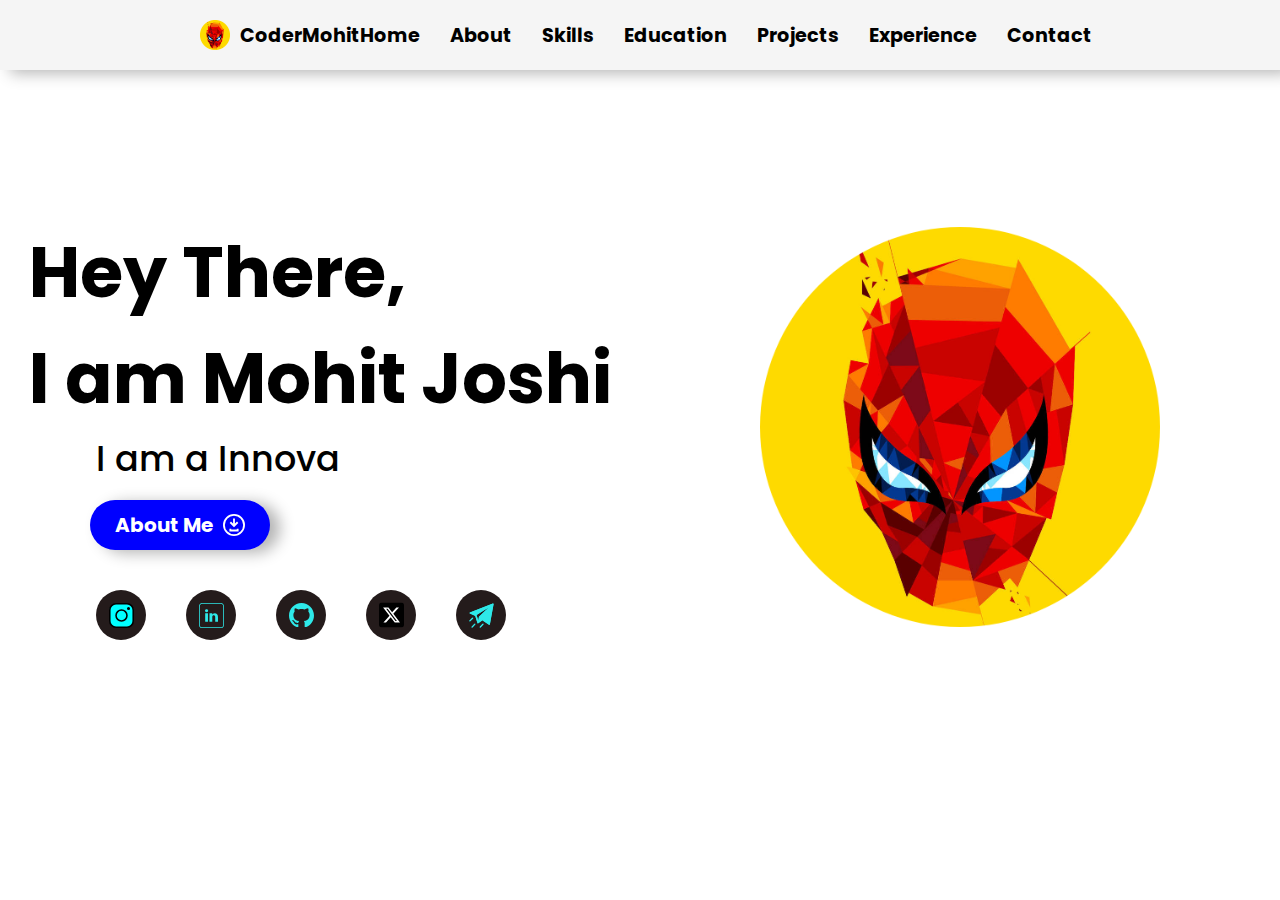
<file: index.html>
<!DOCTYPE html>
<html lang="en">
<head>
    <meta charset="UTF-8">
    <meta name="viewport" content="width=device-width, initial-scale=1.0">
    <title>Portfolio - CoderMohit</title>
    <link rel="stylesheet" href="style.css">
</head>
<body>

    <header>
        <div class="rel">
        <nav class="navbar">
            <div class="logo">
                <img width="30px" src="spidermon-photoaidcom-cropped.jpg" alt="">
                <span>CoderMohit</span></div>
            <ul class="navItems">
                <a href="/index.html"><li>Home</li></a>
                <a href="About.html"><li>About</li></a>
                <a href="skills.html"><li>Skills</li></a>
                <a href="education.html"><li>Education</li></a>
                <a href="work.html"><li>Projects</li></a>
                <a href="experience.html"><li>Experience</li></a>
                <a href="contact.html"><li>Contact</li></a>
            </ul>
        </nav>
    </div>
    </header>

    <main>
       
        <div class="first">
            <div class="intro">Hey There, <br> I am Mohit Joshi</div>
            <div class="Profession" id="Profession">I am Full Stack Web Developer
               
            </div>
            <div class="button-container">
                <button class="About">About Me  <svg class="AboutSvg" xmlns="http://www.w3.org/2000/svg" viewBox="0 0 24 24"><g data-name="11.download"><path d="M12 24a12 12 0 1 1 12-12 12.013 12.013 0 0 1-12 12zm0-22a10 10 0 1 0 10 10A10.011 10.011 0 0 0 12 2z"/><path d="M12 14.414 7.293 9.707l1.414-1.414L12 11.586l3.293-3.293 1.414 1.414L12 14.414z"/><path d="M11 5h2v8h-2zM17 19H7v-3h2v1h6v-1h2v3z"/></g></svg> </button>
            </div>
            <!-- making the social media icons -->

            <div class="socialMedia">
                
                    <div><svg xmlns="http://www.w3.org/2000/svg" viewBox="0 0 16 16" id="instagram"><g fill="none" stroke="#000" stroke-miterlimit="10"><path d="M11.5 15.5h-7a4 4 0 0 1-4-4v-7a4 4 0 0 1 4-4h7a4 4 0 0 1 4 4v7a4 4 0 0 1-4 4z" fill="aqua"></path><circle cx="8" cy="8" r="3.5"></circle><circle cx="12.5" cy="3.5" r=".5"></circle></g></svg></div>
                    
                    <div><svg xmlns="http://www.w3.org/2000/svg" viewBox="0 0 32 32" id="linked"><path d="M28 1c1.654 0 3 1.346 3 3v24c0 1.654-1.346 3-3 3H4c-1.654 0-3-1.346-3-3V4c0-1.654 1.346-3 3-3h24m0-1H4C1.8 0 0 1.8 0 4v24c0 2.2 1.8 4 4 4h24c2.2 0 4-1.8 4-4V4c0-2.2-1.8-4-4-4z"></path><path d="M24.299 23.921v-6.137c0-3.288-1.755-4.818-4.096-4.818-1.889 0-2.735 1.039-3.206 1.768v-1.517h-3.558c.047 1.005 0 10.704 0 10.704h3.558v-5.978c0-.319.023-.639.117-.867.257-.639.842-1.301 1.825-1.301 1.288 0 1.803.981 1.803 2.42v5.727l3.557-.001zM9.69 11.756c1.24 0 2.013-.823 2.013-1.85-.023-1.05-.773-1.849-1.99-1.849s-2.012.799-2.012 1.849c0 1.028.772 1.85 1.967 1.85h.022zm1.779 12.165V13.217H7.912v10.704h3.557z"></path></svg></div>
                    <div><svg xmlns="http://www.w3.org/2000/svg" enable-background="new 0 0 28 27.311" viewBox="0 0 28 27.311" id="github"><path d="M28,14c0-7.732-6.268-14-14-14S0,6.268,0,14c0,6.221,4.061,11.488,9.674,13.311c0.767-0.235,0.803-0.702,0.803-0.702s0-1.383,0-2.661c-0.843,0.155-1.89,0.157-2.271,0.157c-0.464,0-2.009-0.386-2.689-2.132c-0.68-1.746-1.947-1.916-1.947-2.225s0.278-0.371,0.278-0.371s0.17,0,0.927,0c0.757,0,1.514,1.267,2.04,2.04s1.792,0.927,2.411,0.927c0.347,0,0.885-0.175,1.294-0.329c0.167-1.082,0.792-1.896,0.792-1.896c-6.243-0.556-6.397-5.223-6.397-7.046c0-1.823,1.484-3.616,1.484-3.616s-0.719-2.04,0.185-3.709c1.947,0.015,3.894,1.483,3.894,1.483S12.238,6.676,14,6.676s3.523,0.556,3.523,0.556s1.947-1.468,3.894-1.483c0.904,1.669,0.185,3.709,0.185,3.709s1.484,1.792,1.484,3.616c0,1.823-0.155,6.49-6.397,7.046c0,0,0.834,1.082,0.834,2.411s0,4.08,0,4.08s0.035,0.466,0.803,0.702C23.939,25.488,28,20.221,28,14z"></path></svg></div>

                    <div><svg class="twitter" xmlns="http://www.w3.org/2000/svg" width="512" height="512" fill="none" viewBox="0 0 512 512" id="twitter"><g clip-path="url(#clip0_84_15697)"><rect width="512" height="512" fill="#000" rx="60"></rect><path fill="#fff" d="M355.904 100H408.832L293.2 232.16L429.232 412H322.72L239.296 302.928L143.84 412H90.8805L214.56 270.64L84.0645 100H193.28L268.688 199.696L355.904 100ZM337.328 380.32H366.656L177.344 130.016H145.872L337.328 380.32Z"></path></g><defs><clipPath id="clip0_84_15697"><rect width="512" height="512" fill="#fff"></rect></clipPath></defs></svg></div>

                    <div><svg xmlns="http://www.w3.org/2000/svg" enable-background="new 0 0 50 50" viewBox="0 0 50 50" id="telegram"><path d="M47.74382 1.01725L1.86641 19.02935c-.8728.3427-.9045 1.5662-.0507 1.9536l10.1422 4.6024c.2747.1248.4833.3604.5737.6482l4.3514 13.8478c.21981.6991 1.0652.9703 1.6505.5293l7.5741-5.7063c.3617-.2725.8564-.2853 1.2318-.0321l12.7029 8.5698c.6337.4274 1.4977.0648 1.6366-.6867l7.49591-40.5578C49.32611 1.37895 48.51871.71305 47.74382 1.01725zM19.94331 27.54945l-1.3686 7.7802-3.53289-11.1398 24.221-15.0333L19.94331 27.54945zM8.11682 29.58125c-.39061-.3906-1.02341-.3906-1.41411 0l-5.603 5.6025c-.3906.3907-.3906 1.0235 0 1.4141.3906.3906 1.0234.3906 1.41411 0l5.603-5.6026C8.50741 30.60465 8.50741 29.97185 8.11682 29.58125zM10.99231 41.74825l-5.60249 5.6025c-.39071.3906-.39071 1.0235 0 1.4141.39059.3906 1.02339.3906 1.414 0l5.60259-5.6026c.3906-.3906.3906-1.0234 0-1.414C12.01571 41.35765 11.38291 41.35765 10.99231 41.74825z"></path><path d="M27.28771,41.74825l-5.603,5.6025c-0.3907,0.3906-0.3907,1.0235,0,1.4141c0.3906,0.3906,1.0234,0.3906,1.414,0
                        l5.60311-5.6026c0.39059-0.3906,0.39059-1.0234,0-1.414C28.31111,41.35765,27.67831,41.35765,27.28771,41.74825z"></path><g><path d="M47.74382 1.01725L1.86641 19.02935c-.8728.3427-.9045 1.5662-.0507 1.9536l10.1422 4.6024c.2747.1248.4833.3604.5737.6482l4.3514 13.8478c.21981.6991 1.0652.9703 1.6505.5293l7.5741-5.7063c.3617-.2725.8564-.2853 1.2318-.0321l12.7029 8.5698c.6337.4274 1.4977.0648 1.6366-.6867l7.49591-40.5578C49.32611 1.37895 48.51871.71305 47.74382 1.01725zM19.94331 27.54945l-1.3686 7.7802-3.53289-11.1398 24.221-15.0333L19.94331 27.54945zM8.11682 29.58125c-.39061-.3906-1.02341-.3906-1.41411 0l-5.603 5.6025c-.3906.3907-.3906 1.0235 0 1.4141.3906.3906 1.0234.3906 1.41411 0l5.603-5.6026C8.50741 30.60465 8.50741 29.97185 8.11682 29.58125zM10.99231 41.74825l-5.60249 5.6025c-.39071.3906-.39071 1.0235 0 1.4141.39059.3906 1.02339.3906 1.414 0l5.60259-5.6026c.3906-.3906.3906-1.0234 0-1.414C12.01571 41.35765 11.38291 41.35765 10.99231 41.74825z"></path><path d="M27.28771,41.74825l-5.603,5.6025c-0.3907,0.3906-0.3907,1.0235,0,1.4141c0.3906,0.3906,1.0234,0.3906,1.414,0
                        l5.60311-5.6026c0.39059-0.3906,0.39059-1.0234,0-1.414C28.31111,41.35765,27.67831,41.35765,27.28771,41.74825z"></path></g></svg></div>
                    
                
            </div>
            
        </div>
        <div class="second">
            <div class="myLogo">
                <img width="400px" src="spidermon-photoaidcom-cropped.jpg" alt="">
            </div>
        </div>
    </main>

    <footer></footer>
    <script src="index.js"></script>
</body>
</html>
</file>
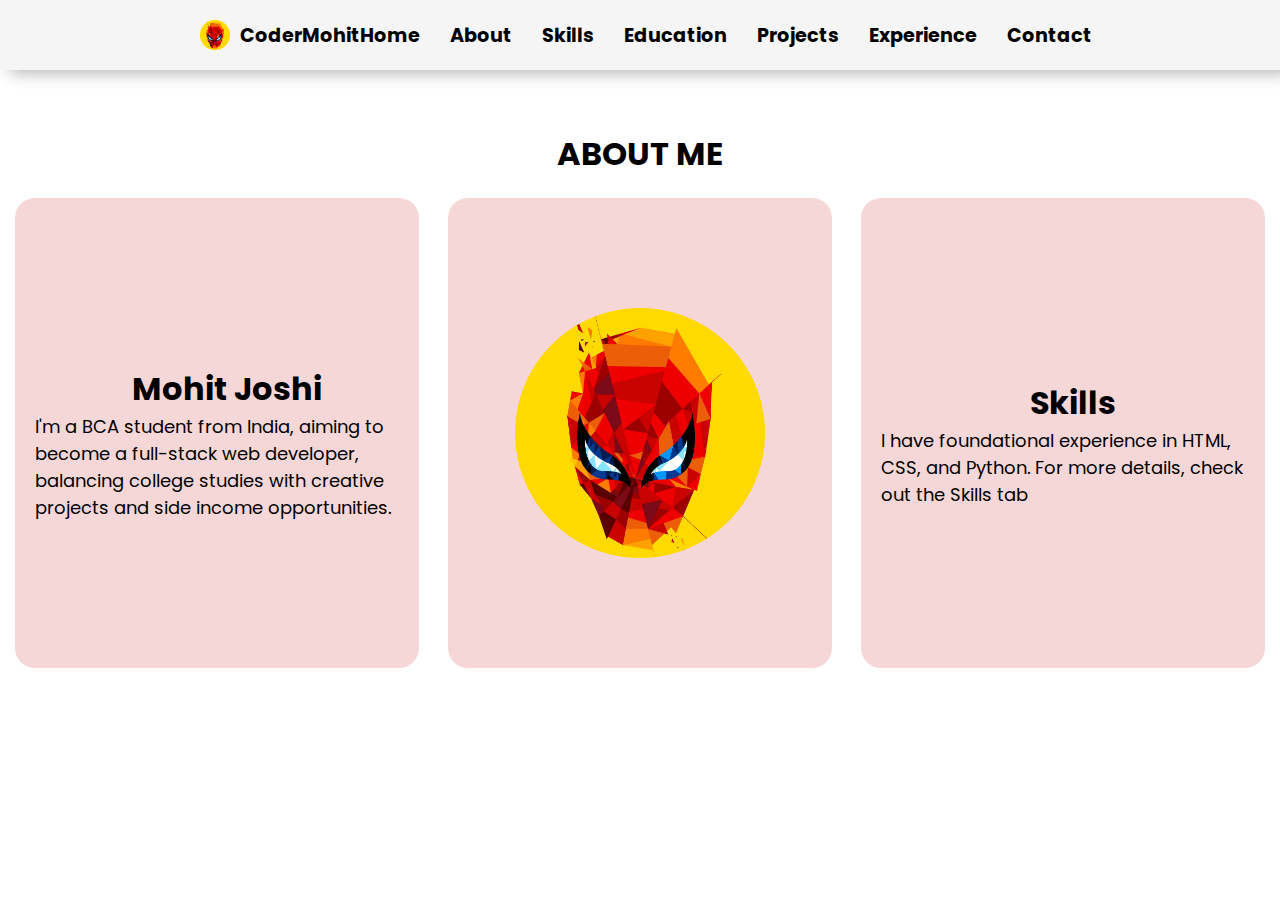
<file: About.html>
<!DOCTYPE html>
<html lang="en">
<head>
    <meta charset="UTF-8">
    <meta name="viewport" content="width=device-width, initial-scale=1.0">
    <title>Document</title>
    <link rel="stylesheet" href="About.css">
</head>
<body>

    <div class="rel">
        <nav class="navbar">
            <div class="logo">
                <img width="30px" src="spidermon-photoaidcom-cropped.jpg" alt="">
                <span>CoderMohit</span></div>
            <ul class="navItems">
                <a href="index.html"><li>Home</li></a>
                <a href="About.html"><li>About</li></a>
                <a href="skills.html"><li>Skills</li></a>
                <a href="education.html"><li>Education</li></a>
                <a href="work.html"><li>Projects</li></a>
                <a href="experience.html"><li>Experience</li></a>
                <a href="contact.html"><li>Contact</li></a>
            </ul>
        </nav>
    </div>

    <div class="About">ABOUT ME</div>

    <div class="main">

    <div class="first">
        <h1>Mohit Joshi</h1>
        <span class="firstInfo">I'm a BCA student from India, aiming to become a full-stack web developer, balancing college studies with creative projects and side income opportunities.</span>

        
    </div>

    <div class="second">
        <img width="250px" src="spidermon-photoaidcom-cropped.jpg" alt="">
    </div>

    <div class="third">
        <h1>Skills</h1>
        <span class="firstInfo">I have foundational experience in HTML, CSS, and Python. For more details, check out the Skills tab</span>
    </div>
</div>
</body>
</html>
</file>
<file: style.css>
@import url('https://fonts.googleapis.com/css2?family=Poppins:ital,wght@0,100;0,200;0,300;0,400;0,500;0,600;0,700;0,800;0,900;1,100;1,200;1,300;1,400;1,500;1,600;1,700;1,800;1,900&display=swap');

*{
    margin: 0;
    padding: 0;
    font-family: "Poppins", sans-serif;
    font-weight: 700;
    font-style: normal;
}

body{
    background-image: url("https://img.freepik.com/premium-vector/white-background-with-blue-technology-circuit_583398-369.jpg?w=2000");
    background-size: cover; /* Ensures the image covers the entire background */
    background-repeat: no-repeat;
    background-attachment: fixed;
    overflow: hidden;
}

.navbar{
    display: flex;
    align-items: center;
    justify-content: space-between;
    padding: 20px 200px;
    background-color: whitesmoke;
    box-shadow: 10px 3px 15px rgba(0, 0, 0, 0.3);
    /* position: sticky; */
}

.navItems{
    list-style-type: none;
    display: flex;
    gap: 30px;
    cursor: pointer;
    font-size: larger;
}

ul a{
    text-decoration: none;
    color: black;
}

a:active{
    color: blue;
    text-decoration: underline
}

.logo{
    display: flex;
    align-items: center;
    gap: 10px;
    cursor: pointer;
    font-size: larger;
}

main{
    display: flex;
    /* min-height: 65vh; */
}

.first{
    display: flex;
    flex-direction: column;
    align-items: center;
    justify-content: center;
    min-width: 50vw;
    min-height: 80vh;
}

.second{
    min-width: 50vw;
}

.intro{
    font-size: 70px;
}

.Profession{
    display: flex;
    flex-direction: column;
    align-self: flex-start;    
    font-size: 35px;
    margin-left: 96px;
    font-weight: 500;
    gap: 20px;
}

.About{
    display: flex;
    align-items: center;
    justify-content: center;
    gap: 10px;
    font-size: 20px;
    width: 180px;
    padding: 10px 6px;
    background-color: blue;
    color: white;
    border: none;
    border-radius: 30px;
    cursor: pointer;
    box-shadow: 10px 3px 15px rgba(0, 0, 0, 0.3);
}

.AboutSvg{
    width: 22px;
    fill: white;
}

.button-container {
    display: flex;
    flex-direction: column;
    align-self: flex-start; 
    margin-top: 15px;
    margin-left: 90px;/* Stack button and SVG vertically */
    /* align-items: center; Center items horizontally */
}

.socialMedia{
    display: flex;
    align-self: flex-start;
    align-items: center;
    justify-content: center;
    margin-left: 96px;
    margin-top: 40px;
    gap: 40px;
}

.socialMedia div{
    width: 50px;
    height: 50px;
    border-radius: 50%;
    background-color: rgb(36, 27, 27);
    /* display: flex; */
    gap: 20px;
}

#instagram{
    fill: aqua;
}

.socialMedia div svg{
    fill: rgb(46, 233, 233);
    width: 25px;
}

.socialMedia div{
   
    display: flex;
    align-items: center;
    justify-content: center;
}

.second{
    display: flex;
    align-items: center;
    justify-content: center;
}
</file>
<file: About.css>
@import url('https://fonts.googleapis.com/css2?family=Poppins:ital,wght@0,100;0,200;0,300;0,400;0,500;0,600;0,700;0,800;0,900;1,100;1,200;1,300;1,400;1,500;1,600;1,700;1,800;1,900&display=swap');

*{
    margin: 0;
    padding: 0;
    font-family: "Poppins", sans-serif;
    font-weight: 700;
    font-style: normal;
}

.navbar{
    display: flex;
    align-items: center;
    justify-content: space-between;
    padding: 20px 200px;
    background-color: whitesmoke;
    box-shadow: 10px 3px 15px rgba(0, 0, 0, 0.3);
    /* position: sticky; */
}

.navItems{
    list-style-type: none;
    display: flex;
    gap: 30px;
    cursor: pointer;
    font-size: larger;
}

ul a{
    text-decoration: none;
    color: black;
}

a:active{
    color: blue;
    text-decoration: underline
}

.logo{
    display: flex;
    align-items: center;
    gap: 10px;
    cursor: pointer;
    font-size: larger;
}

.About{
    margin-top: 60px;
    display: flex;
    justify-content: center;
    align-items: center;
    font-size: xx-large;
}

.main{
    margin-top: 20px;
    display: flex;
    justify-content: space-around;
}

.main .first{
    width: 30vw;
    min-height: 50vh;
    background-color: rgb(246, 215, 215);
    border-radius: 20px;
    padding-left: 20px;
    padding-top: 20px;
    overflow-wrap: break-word;
    white-space: normal;
}
.main .second{
    width: 30vw;
    min-height: 50vh;
    background-color: rgb(246, 215, 215);
    border-radius: 20px;

    overflow-wrap: break-word;
    white-space: normal;
}
.main .third{
    width: 30vw;
    min-height: 50vh;
    background-color: rgb(246, 215, 215);
    border-radius: 20px;
    padding-left: 20px;
    padding-top: 20px;
    overflow-wrap: break-word;
    white-space: normal;
}

.first{
    display: flex;
    flex-direction: column;
    align-items: center;
    justify-content: center;
}

.firstInfo{
    font-size: large;
    font-weight: normal;
}

.second{
    display: flex;
    align-items: center;
    justify-content: center;
}

.third{
    display: flex;
    flex-direction: column;
    align-items: center;
    justify-content: center;
}
</file>
